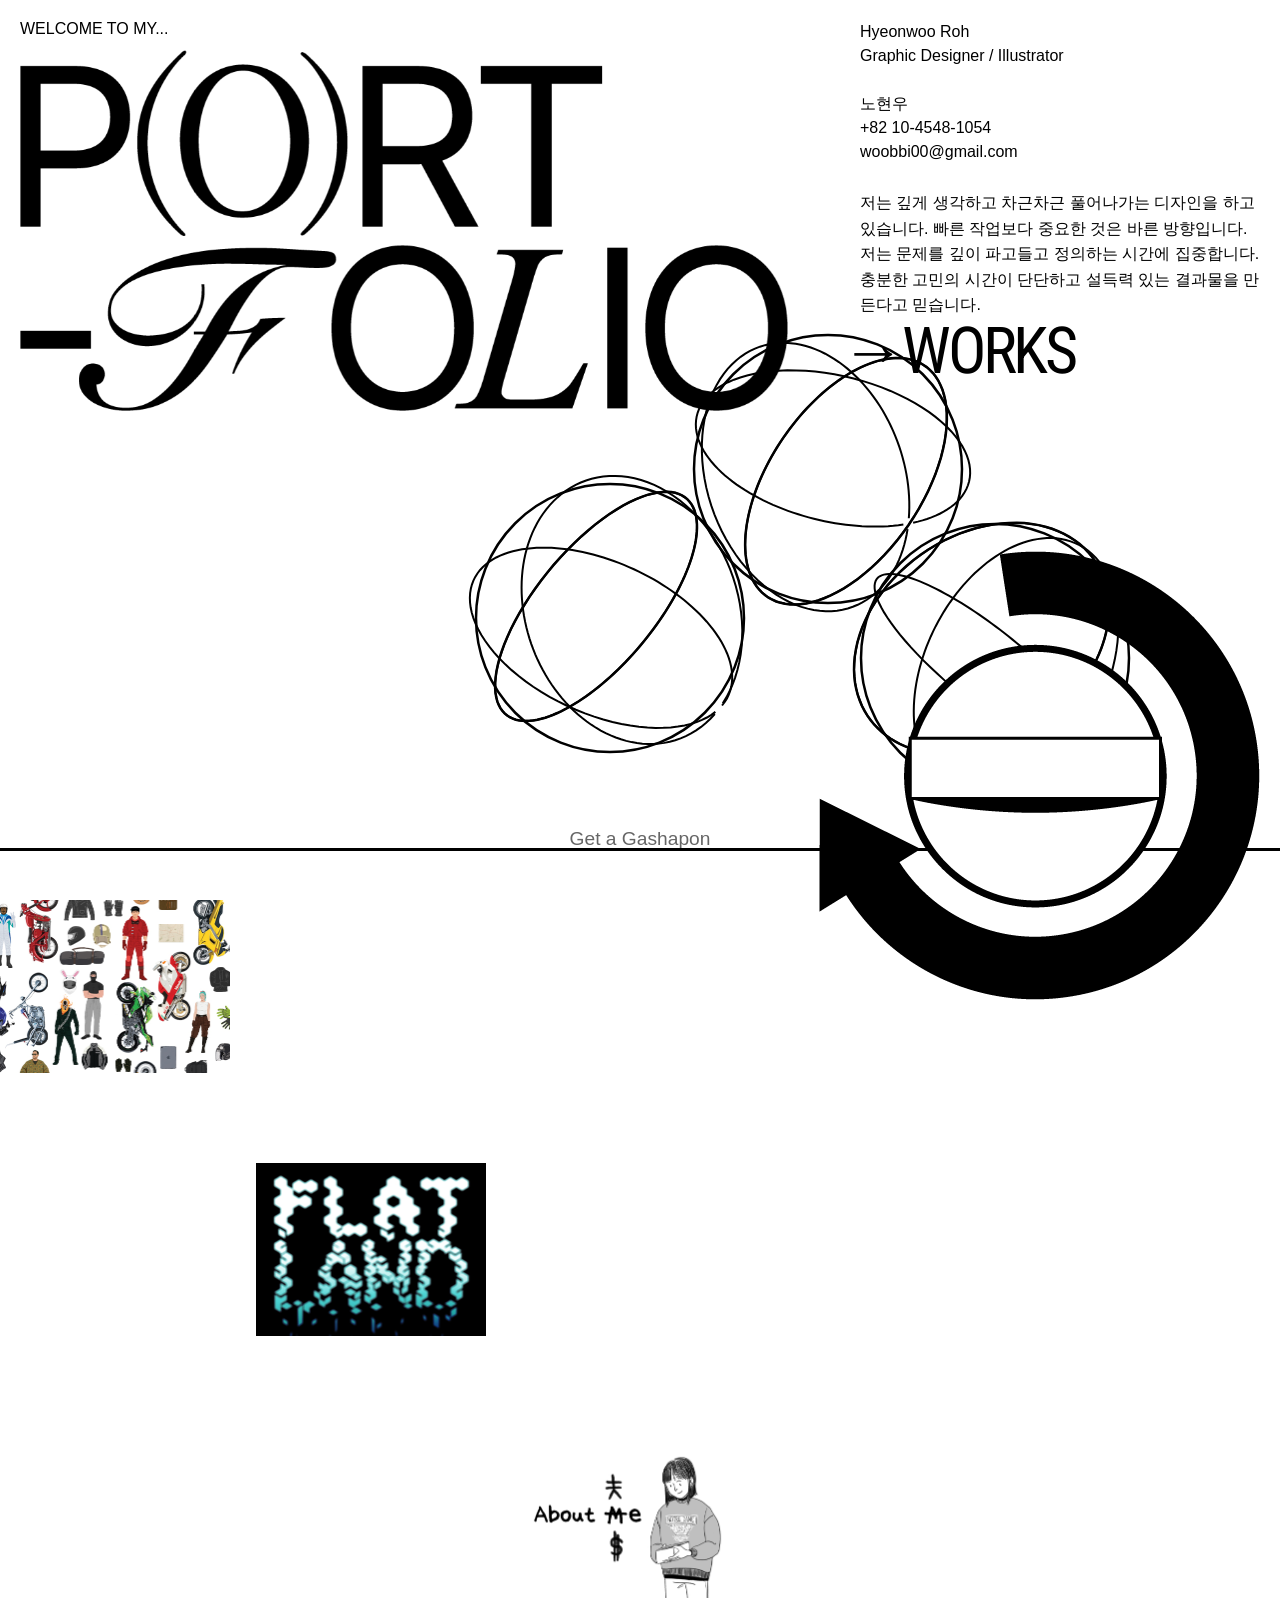
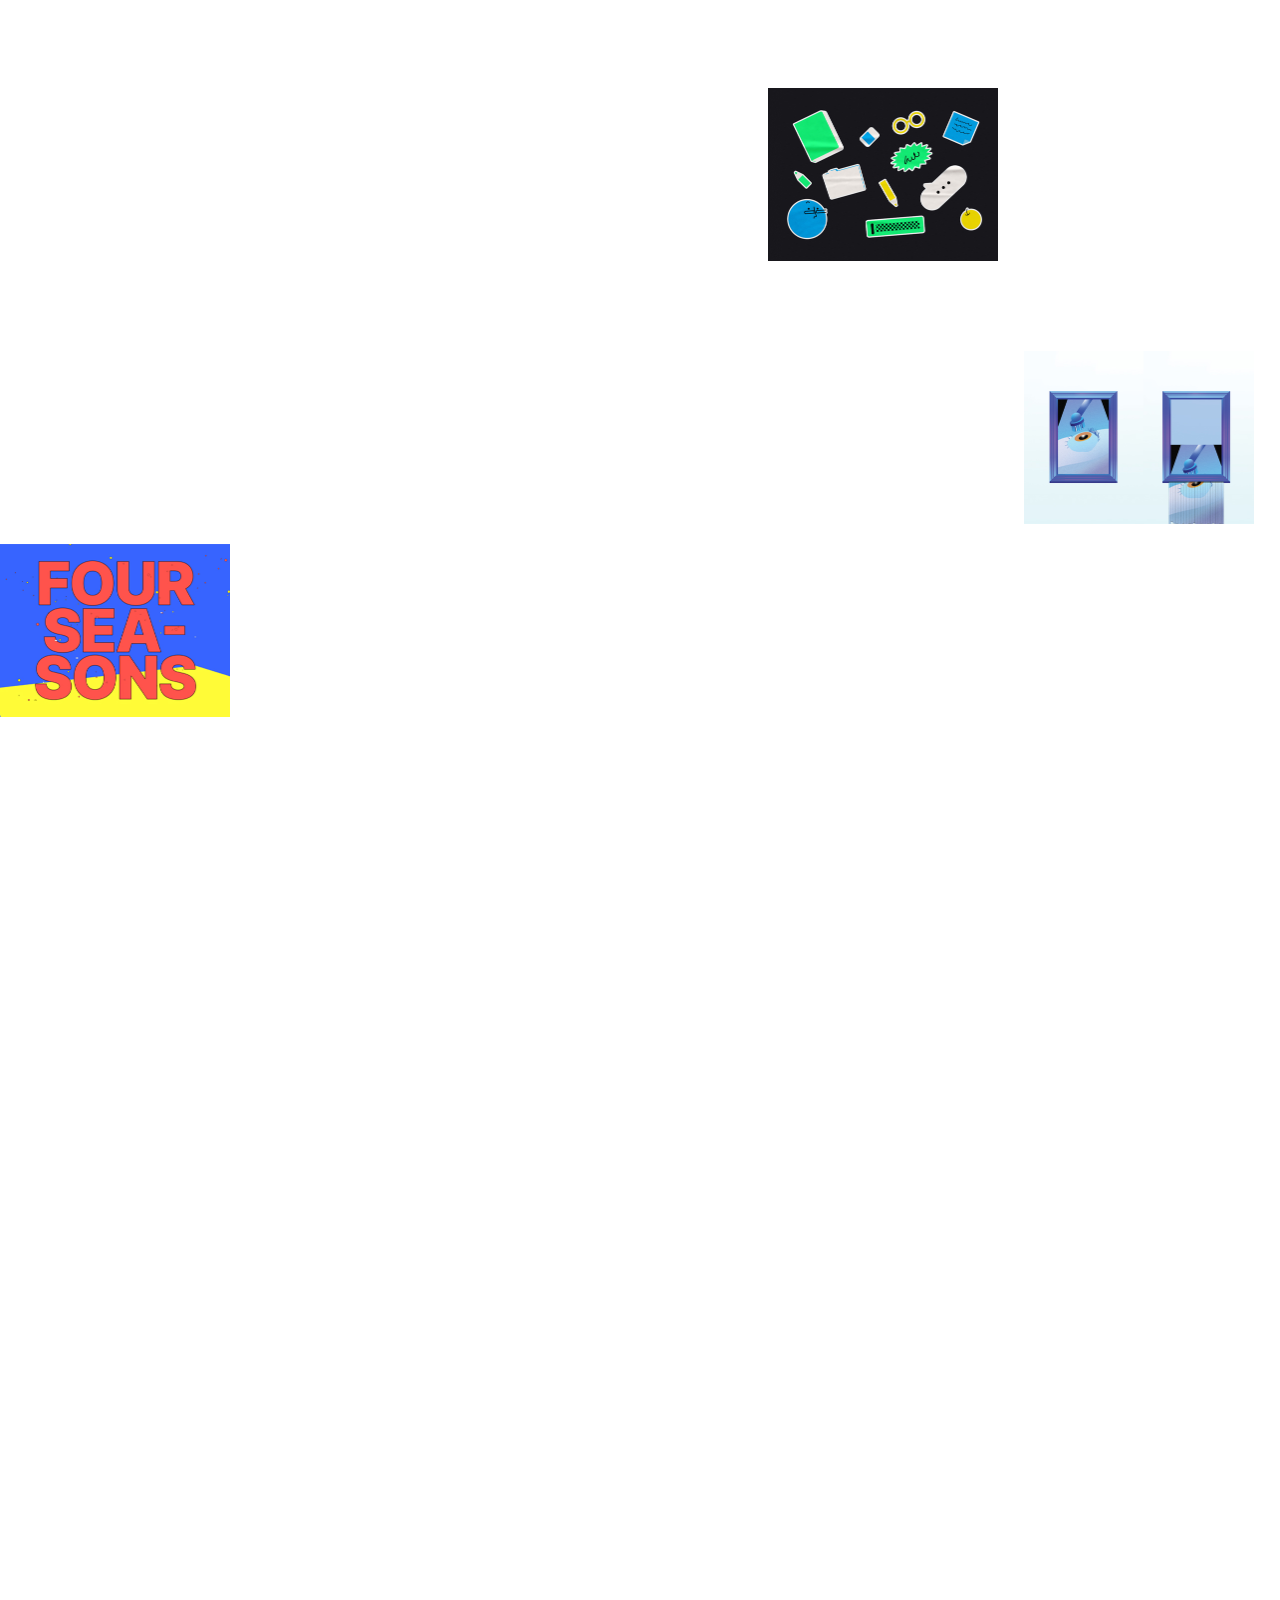
<file: index.html>
<!DOCTYPE html>
<html lang="ko">
<head>
    <meta charset="UTF-8">
    <meta name="viewport" content="width=device-width, initial-scale=1.0">
    <title>PORTFOLIO-HYEONWOOROH</title>
    <link rel="preconnect" href="https://fonts.googleapis.com">
    <link rel="preconnect" href="https://fonts.gstatic.com" crossorigin>
    <link href="https://fonts.googleapis.com/css2?family=Roboto+Condensed:ital,wght@0,100..900;1,100..900&display=swap" rel="stylesheet">
    <link rel="stylesheet" href="style.css">
</head>
<body>
    <!-- 왼쪽 위 텍스트 -->
    <div class="welcome-text">WELCOME TO MY...</div>
    
    <!-- 왼쪽 위 이미지 -->
    <img src="Asset 1.png" alt="Asset" class="asset-image">
    
    <!-- 오른쪽 아래 이미지 -->
    <img src="Asset 2.png" alt="Asset 2" class="asset-image-2">
    
    <!-- WORKS 텍스트 -->
    <div class="works-text" id="worksText">→WORKS</div>
    
    <!-- 오른쪽 위 이름 및 직업 -->
    <div class="name-text">
        Hyeonwoo Roh<br>
        Graphic Designer / Illustrator
        <br><br>노현우<br>+82 10-4548-1054<br>woobbi00@gmail.com
    </div>
    
    <!-- 하단 텍스트 2 -->
    <div class="bottom-text-2">
        저는 깊게 생각하고 차근차근 풀어나가는 디자인을 하고 있습니다. 빠른 작업보다 중요한 것은 바른 방향입니다. 저는 문제를 깊이 파고들고 정의하는 시간에 집중합니다. 충분한 고민의 시간이 단단하고 설득력 있는 결과물을 만든다고 믿습니다.
    </div>
    
    <!-- 떨어지는 구체 컨테이너 -->
    <div class="gacha-container">
        <!-- 구체들은 JavaScript에서 동적으로 생성됩니다 -->
    </div>
    
    <!-- 바닥선 -->
    <div class="floor-line" id="floorLine"></div>

    <!-- 클릭 안내 텍스트 -->
    <div class="click-hint">Get a Gashapon</div>
    

    <!-- 작품 썸네일 섹션 (work1~7 모두 본 후 활성화) -->
    <div class="work-thumbnails active" id="workThumbnails">
        <div class="work-thumbnail" data-work="1">
            <a href="work1/index.html">
                <img src="thumbnail_image/work1.jpg" alt="Work 1" class="thumbnail-img">
                <div class="work-overlay"></div>
                <div class="work-genre">Illustration</div>
            </a>
        </div>
        <div class="work-thumbnail" data-work="2">
            <a href="work2/index.html">
                <img src="thumbnail_image/work2.jpg" alt="Work 2" class="thumbnail-img">
                <div class="work-overlay"></div>
                <div class="work-genre">Typography</div>
            </a>
        </div>
        <div class="work-thumbnail" data-work="3">
            <a href="work3/index.html">
                <img src="thumbnail_image/work3.jpg" alt="Work 3" class="thumbnail-img">
                <div class="work-overlay"></div>
                <div class="work-genre">Illustration</div>
            </a>
        </div>
        <div class="work-thumbnail" data-work="4">
            <a href="work4/index.html">
                <img src="thumbnail_image/work4.jpg" alt="Work 4" class="thumbnail-img">
                <div class="work-overlay"></div>
                <div class="work-genre-container">
                    <div class="work-genre">BX</div>
                    <div class="work-genre">Web design</div>
                </div>
            </a>
        </div>
        <div class="work-thumbnail" data-work="5">
            <a href="work5/index.html">
                <img src="thumbnail_image/work5.jpg" alt="Work 5" class="thumbnail-img">
                <div class="work-overlay"></div>
                <div class="work-genre">Illustration</div>
            </a>
        </div>
        <div class="work-thumbnail" data-work="6">
            <a href="work6/index.html">
                <img src="thumbnail_image/work6.jpg" alt="Work 6" class="thumbnail-img">
                <div class="work-overlay"></div>
                <div class="work-genre">Illustration</div>
            </a>
        </div>
        <!-- sticky가 제대로 작동하도록 추가 공간 -->
        <div style="height: 100vh; width: 100%;"></div>
    </div>

    <script src="script.js"></script>
</body>
</html>
</file>
<file: style.css>
/* 기본 스타일 */
* {
    margin: 0;
    padding: 0;
    box-sizing: border-box;
}

body {
    font-family: 'Arial', sans-serif;
    background: transparent;
    min-height: calc(100vh + 50vh); /* 썸네일 섹션을 위한 공간 추가 */
    overflow-y: auto;
    user-select: none;
    position: relative;
}


/* 가챠 컨테이너 */
.gacha-container {
    position: fixed;
    top: 0;
    left: 0;
    width: 100%;
    height: 100%;
    z-index: 10;
    overflow: hidden;
}

/* Canvas 구체 */
.sphere {
    position: absolute;
    cursor: pointer;
}

/* 바닥선 */
.floor-line {
    position: fixed;
    left: 0;
    width: 100%;
    height: 3px;
    background-color: #000000;
    z-index: 25;
    pointer-events: none;
    display: block !important;
    visibility: visible !important;
    opacity: 1 !important;
}

/* 왼쪽 위 텍스트 */
.welcome-text {
    position: fixed;
    top: 20px;
    left: 20px;
    font-size: 12pt;
    color: #000000;
    z-index: 20;
    font-family: 'Arial', sans-serif;
}

/* 왼쪽 위 이미지 */
.asset-image {
    position: fixed;
    top: 50px;
    left: 20px;
    z-index: 1;
    max-width: 1000px;
    width: 60vw;
    height: auto;
}

/* 오른쪽 아래 이미지 */
.asset-image-2 {
    position: fixed;
    bottom: -100px;
    right: 20px;
    z-index: 30;
    max-width: 500px;
    width: auto;
    height: auto;
}

/* 오른쪽 위 이름 및 직업 */
.name-text {
    position: fixed;
    top: 20px;
    right: 20px;
    width: 400px;
    font-size: 12pt;
    color: #000000;
    z-index: 20;
    font-family: 'Arial', sans-serif;
    text-align: left;
    line-height: 1.5;
}

/* WORKS 텍스트 */
.works-text {
    position: fixed;
    top: 320px;
    right: calc(5px + 200px); /* name-text 너비만큼 왼쪽으로 */
    font-size: 48pt;
    font-weight: regular;
    color: #000;
    z-index: 20;
    font-family: 'Roboto Condensed', sans-serif;
    text-align: left;
    line-height: 1;
    cursor: pointer;
    transition: transform 0.4s ease-in-out;
    letter-spacing: -0.05em;
    animation: fadeInOut 3s ease-in-out infinite;
}

.works-text:hover {
    transform: translateX(-20px);
}

/* 클릭 안내 텍스트 */
.click-hint {
    position: fixed;
    bottom: 50px;
    left: 50%;
    transform: translateX(-50%);
    color: #000000;
    font-size: 1.2rem;
    z-index: 20;
    animation: pulse 2s ease-in-out infinite;
    pointer-events: none;
    opacity: 0.6;
}

/* 하단 텍스트 */
.bottom-text {
    position: sticky;
    top: 0;
    left: 0;
    width: 18%;
    min-height: 15vh;
    padding: 20px;
    padding-left: 20px;
    margin-top: 150vh;
    color: #000000;
    font-size: 12pt;
    line-height: 1.6;
    z-index: 35;
    font-family: 'Arial', sans-serif;
    text-align: left;
    background: #ffffff;
}

/* 하단 텍스트 2 */
.bottom-text-2 {
    position: fixed;
    top: 190px;
    right: 20px;
    width: 400px;
    color: #000000;
    font-size: 12pt;
    line-height: 1.6;
    font-family: 'Arial', sans-serif;
    text-align: left;
    z-index: 20;
}

/* 하단 텍스트 3 */
.bottom-text-3 {
    position: sticky;
    top: 0;
    left: calc(36% + 4%);
    width: 18%;
    min-height: 25vh;
    padding: 20px;
    padding-left: 20px;
    margin-top: 30vh;
    color: #000000;
    font-size: 12pt;
    line-height: 1.6;
    z-index: 35; /* work-thumbnail (z-index: 40)보다 아래 - 먼저 올라와서 나중에 썸네일이 가림 */
    font-family: 'Arial', sans-serif;
    text-align: left;
    background: #ffffff;
    display: block !important;
    visibility: visible !important;
    opacity: 1 !important;
}

/* 작품 썸네일 섹션 */
.work-thumbnails {
    position: relative;
    width: 100%;
    min-height: 400vh;
}

.work-thumbnails.active {
    display: block;
}

.work-thumbnail {
    position: sticky;
    width: 18%;
    aspect-ratio: 4 / 3;
    margin-bottom: 20px;
    overflow: hidden;
    cursor: pointer;
    transition: transform 0.3s ease;
    border: none;
    background-color: #cccccc;
    z-index: 40;
}

/* 첫 번째 줄: work1, work2, work3, work4, work5 */
.work-thumbnail[data-work="1"] {
    left: 0;
    top: 0;
    margin-top: 100vh;
}

.work-thumbnail[data-work="2"] {
    left: calc(18% + 2%);
    top: 0;
    margin-top: 10vh;
}

.work-thumbnail[data-work="3"] {
    left: calc(36% + 4%);
    top: 0;
    margin-top: 10vh;
}

.work-thumbnail[data-work="4"] {
    left: calc(54% + 6%);
    top: 0;
    margin-top: 10vh;
}

.work-thumbnail[data-work="5"] {
    left: calc(72% + 8%);
    top: 0;
    margin-top: 10vh;
}

/* 두 번째 줄: work6, work7 (첫 번째 줄 아래 배치) */
.work-thumbnail[data-work="6"] {
    left: 0;
    top: 31vh;
}

.work-thumbnail[data-work="7"] {
    left: calc(18% + 2%);
    top: 31vh;
}

/* 호버 효과 제거 */

.work-thumbnail a {
    display: flex;
    flex-direction: column;
    align-items: center;
    justify-content: center;
    width: 100%;
    height: 100%;
    text-decoration: none;
    color: inherit;
    position: relative;
}

.thumbnail-img {
    width: 100%;
    height: 100%;
    object-fit: cover;
    position: absolute;
    top: 0;
    left: 0;
    z-index: 1;
    background-color: #cccccc;
    transition: filter 0.3s ease;
}

.work-overlay {
    position: absolute;
    top: 0;
    left: 0;
    width: 100%;
    height: 100%;
    background-color: rgba(0, 0, 0, 0);
    z-index: 2;
    transition: background-color 0.3s ease;
}

.work-genre-container {
    position: absolute;
    top: 50%;
    left: 50%;
    transform: translate(-50%, -50%);
    z-index: 3;
    opacity: 0;
    transition: opacity 0.3s ease;
    display: flex;
    flex-direction: column;
    align-items: center;
    gap: 10px;
}

.work-genre {
    position: absolute;
    top: 50%;
    left: 50%;
    transform: translate(-50%, -50%);
    padding: 8px 16px;
    background-color: transparent;
    border: 2px solid #ffffff;
    border-radius: 20px;
    font-size: 0.9rem;
    font-weight: 500;
    color: #ffffff;
    white-space: nowrap;
    font-family: 'Arial', sans-serif;
    z-index: 3;
    opacity: 0;
    transition: opacity 0.3s ease;
}

.work-genre-container .work-genre {
    position: relative;
    top: auto;
    left: auto;
    transform: none;
    opacity: 1;
}

.work-thumbnail:hover .thumbnail-img {
    filter: brightness(0.6);
}

.work-thumbnail:hover .work-overlay {
    background-color: rgba(0, 0, 0, 0.2);
}

.work-thumbnail:hover .work-genre-container,
.work-thumbnail:hover .work-genre {
    opacity: 1;
}

@keyframes pulse {
    0%, 100% {
        opacity: 0.3;
    }
    50% {
        opacity: 0.8;
    }
}

@keyframes fadeInOut {
    0%, 100% {
        opacity: 0.3;
    }
    50% {
        opacity: 1;
    }
}

/* 반응형 디자인 */
@media (max-width: 768px) {
    .click-hint {
        font-size: 1rem;
        bottom: 30px;
    }
}
</file>
